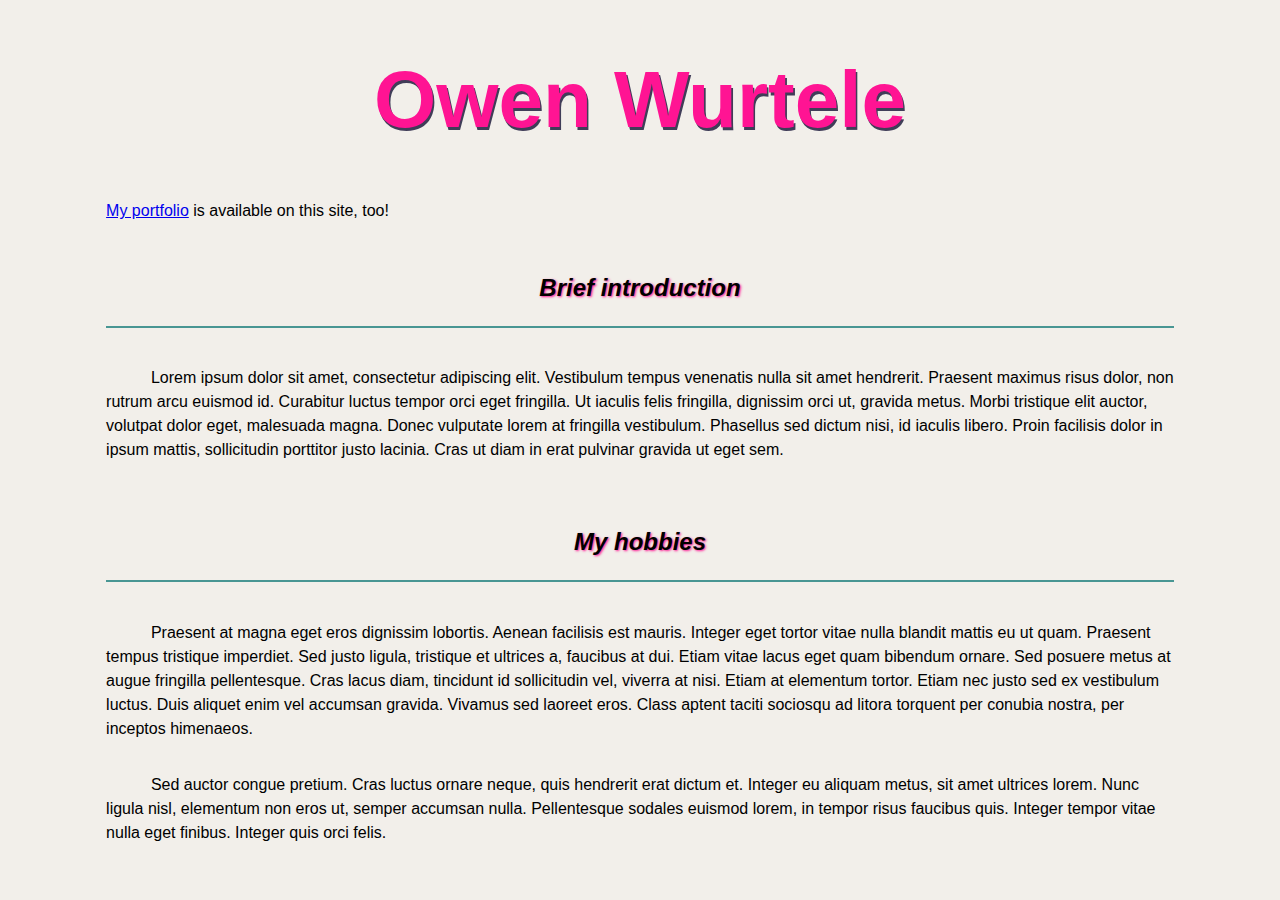
<file: index.html>
<!DOCTYPE html>
<html lang="en">
  <head>
    <meta charset="UTF-8" />
    <meta name="viewport" content="width=device-width, initial-scale=1.0" />
    <link rel="stylesheet" href="./styles/main.css">
    <title>About Me</title>
  </head>
  <body>
    <h1>Owen Wurtele</h1>

    <nav>
      <p>
        <a href="./portfolio.html">My portfolio</a> is available on this site,
        too!
      </p>
    </nav>

    <section>
      <h2>Brief introduction</h2>

      <p>
        Lorem ipsum dolor sit amet, consectetur adipiscing elit. Vestibulum
        tempus venenatis nulla sit amet hendrerit. Praesent maximus risus dolor,
        non rutrum arcu euismod id. Curabitur luctus tempor orci eget fringilla.
        Ut iaculis felis fringilla, dignissim orci ut, gravida metus. Morbi
        tristique elit auctor, volutpat dolor eget, malesuada magna. Donec
        vulputate lorem at fringilla vestibulum. Phasellus sed dictum nisi, id
        iaculis libero. Proin facilisis dolor in ipsum mattis, sollicitudin
        porttitor justo lacinia. Cras ut diam in erat pulvinar gravida ut eget
        sem.
      </p>
    </section>

    <section>
      <h2>My hobbies</h2>

      <p>
        Praesent at magna eget eros dignissim lobortis. Aenean facilisis est
        mauris. Integer eget tortor vitae nulla blandit mattis eu ut quam.
        Praesent tempus tristique imperdiet. Sed justo ligula, tristique et
        ultrices a, faucibus at dui. Etiam vitae lacus eget quam bibendum
        ornare. Sed posuere metus at augue fringilla pellentesque. Cras lacus
        diam, tincidunt id sollicitudin vel, viverra at nisi. Etiam at elementum
        tortor. Etiam nec justo sed ex vestibulum luctus. Duis aliquet enim vel
        accumsan gravida. Vivamus sed laoreet eros. Class aptent taciti sociosqu
        ad litora torquent per conubia nostra, per inceptos himenaeos.
      </p>

      <p>
        Sed auctor congue pretium. Cras luctus ornare neque, quis hendrerit erat
        dictum et. Integer eu aliquam metus, sit amet ultrices lorem. Nunc
        ligula nisl, elementum non eros ut, semper accumsan nulla. Pellentesque
        sodales euismod lorem, in tempor risus faucibus quis. Integer tempor
        vitae nulla eget finibus. Integer quis orci felis.
      </p>
    </section>
  </body>
</html>
</file>
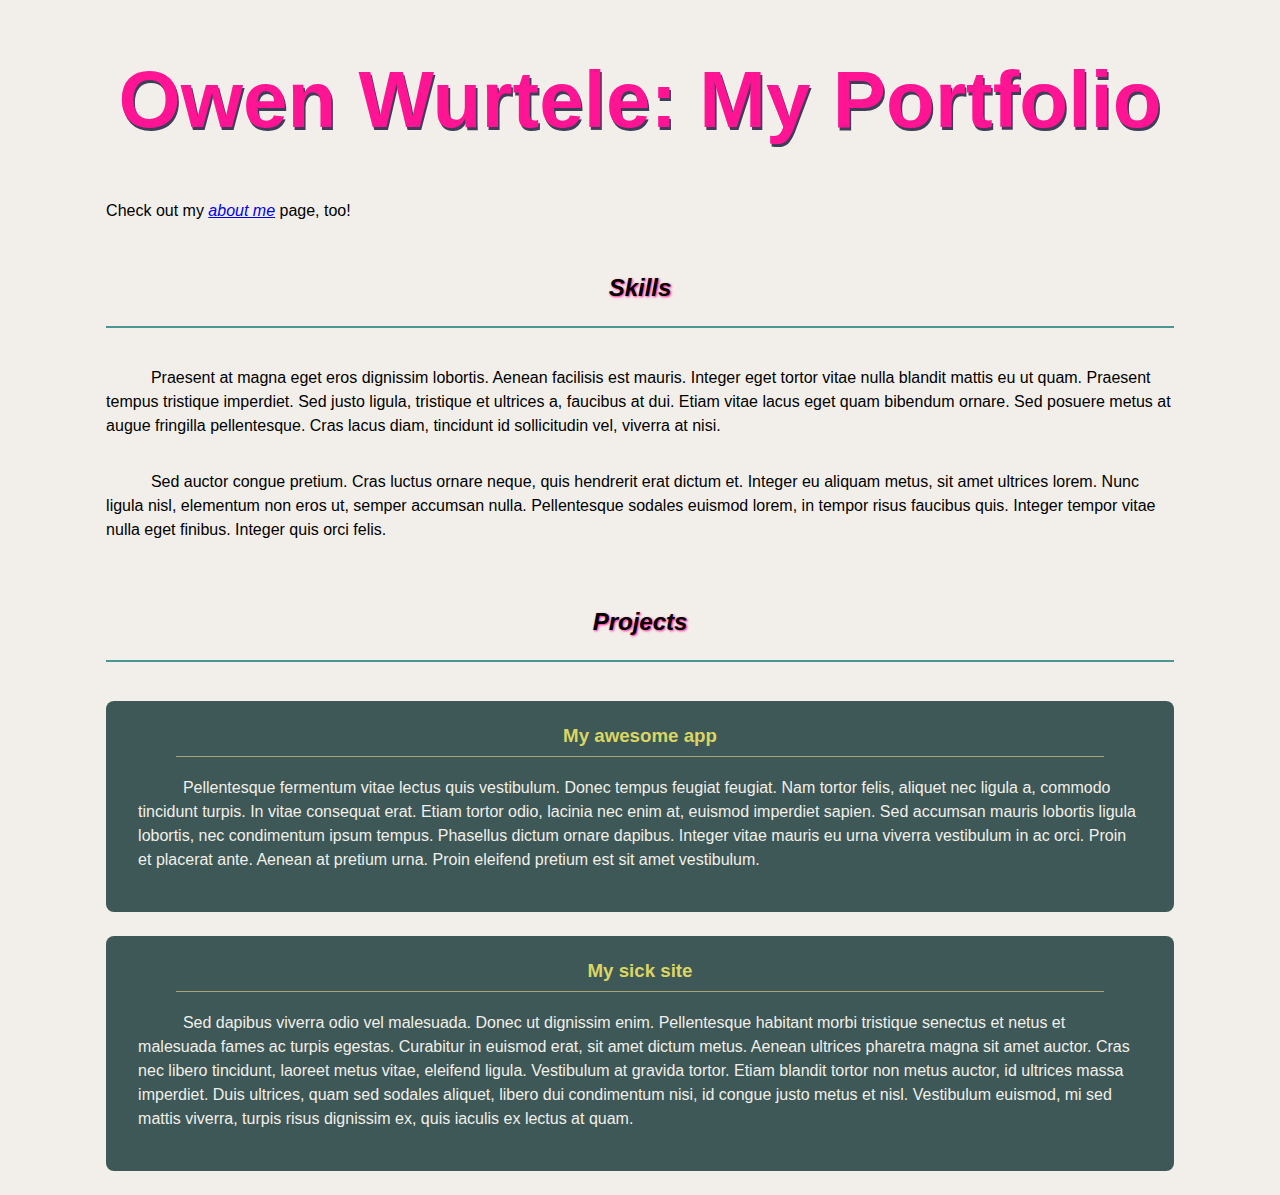
<file: portfolio.html>
<!DOCTYPE html>
<html lang="en">
  <head>
    <meta charset="UTF-8" />
    <meta name="viewport" content="width=device-width, initial-scale=1.0" />
    <link rel="stylesheet" href="./styles/main.css" />
    <title>Portfolio</title>
  </head>
  <body>
    <h1>Owen Wurtele: My Portfolio</h1>

    <nav>
      <p>
        Check out my <a href="./index.html"><em>about me</em></a> page, too!
      </p>
    </nav>

    <section>
      <h2>Skills</h2>

      <p>
        Praesent at magna eget eros dignissim lobortis. Aenean facilisis est
        mauris. Integer eget tortor vitae nulla blandit mattis eu ut quam.
        Praesent tempus tristique imperdiet. Sed justo ligula, tristique et
        ultrices a, faucibus at dui. Etiam vitae lacus eget quam bibendum
        ornare. Sed posuere metus at augue fringilla pellentesque. Cras lacus
        diam, tincidunt id sollicitudin vel, viverra at nisi.
      </p>

      <p>
        Sed auctor congue pretium. Cras luctus ornare neque, quis hendrerit erat
        dictum et. Integer eu aliquam metus, sit amet ultrices lorem. Nunc
        ligula nisl, elementum non eros ut, semper accumsan nulla. Pellentesque
        sodales euismod lorem, in tempor risus faucibus quis. Integer tempor
        vitae nulla eget finibus. Integer quis orci felis.
      </p>
    </section>

    <section>
      <h2>Projects</h2>

      <div class="project">
        <h3>My awesome app</h3>

        <p>
          Pellentesque fermentum vitae lectus quis vestibulum. Donec tempus
          feugiat feugiat. Nam tortor felis, aliquet nec ligula a, commodo
          tincidunt turpis. In vitae consequat erat. Etiam tortor odio, lacinia
          nec enim at, euismod imperdiet sapien. Sed accumsan mauris lobortis
          ligula lobortis, nec condimentum ipsum tempus. Phasellus dictum ornare
          dapibus. Integer vitae mauris eu urna viverra vestibulum in ac orci.
          Proin et placerat ante. Aenean at pretium urna. Proin eleifend pretium
          est sit amet vestibulum.
        </p>
      </div>

      <div class="project">
        <h3>My sick site</h3>

        <p>
          Sed dapibus viverra odio vel malesuada. Donec ut dignissim enim.
          Pellentesque habitant morbi tristique senectus et netus et malesuada
          fames ac turpis egestas. Curabitur in euismod erat, sit amet dictum
          metus. Aenean ultrices pharetra magna sit amet auctor. Cras nec libero
          tincidunt, laoreet metus vitae, eleifend ligula. Vestibulum at gravida
          tortor. Etiam blandit tortor non metus auctor, id ultrices massa
          imperdiet. Duis ultrices, quam sed sodales aliquet, libero dui
          condimentum nisi, id congue justo metus et nisl. Vestibulum euismod,
          mi sed mattis viverra, turpis risus dignissim ex, quis iaculis ex
          lectus at quam.
        </p>
      </div>
    </section>
  </body>
</html>
</file>
<file: styles/main.css>
/*
 * https://coolors.co/f2efea-fc7753-66d7d1-403d58-dbd56e
 *
 * #F2EFEA - Isabelline
 * #FC7753 - Coral
 * #66D7D1 - Tiffany Blue
 * #403D58 - English Violet
 * #DBD56E - Straw
 */

:root {
    font-family: sans-serif;
    background-color: #F2EFEA;
    color: black;
}

body {
    max-width: 120ch;
    margin: 0 auto;
    line-height: 1.5;
}

h1, h2, h3 {
    text-align: center;
    line-height: normal;
}

h1 {
    font-size: 5em;
    font-weight: 900;
    text-shadow: 0.02em 0.04em #403D58;
    color: deeppink;
}

h2 {
    font-style: italic;
    border-bottom: 0.1em solid #499693;
    padding: 0.5em 0.25em 1em;
    margin: 1.6em 0;
    text-shadow: 0.05em 0.05em 0.1em deeppink;
}

section p {
    text-indent: 2.8em;
    padding-bottom: 1em;
}

.project {
    background-color: #3d5856;
    color: #F2EFEA;
    padding: 0.5em 2em;
    border-radius: 0.5em;
    margin-bottom: 1.5em;
}

.project h3 {
    color: #DBD563;
    margin-top: 1rem;
    margin-left: 2em;
    margin-right: 2em;
    border-bottom: 0.1em solid #a6a57a;
    padding-bottom: 0.5em;
}
</file>
